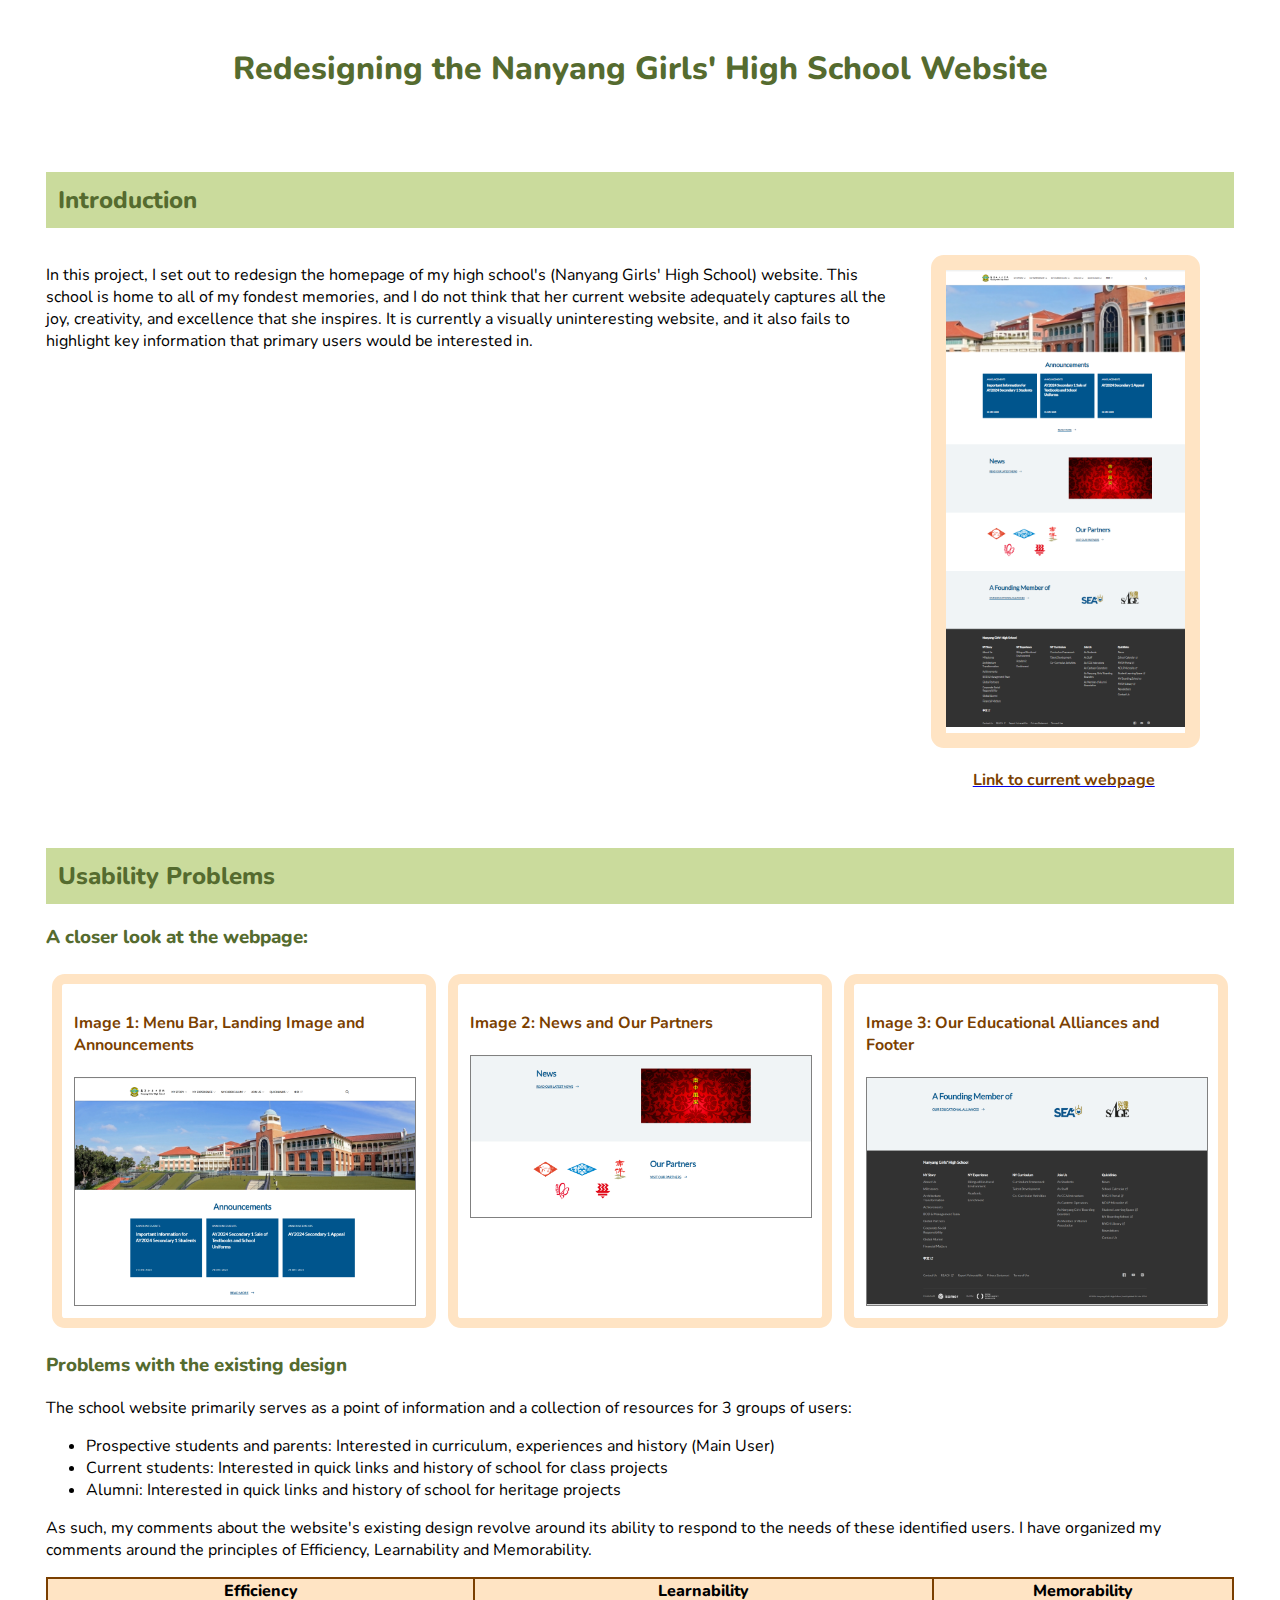
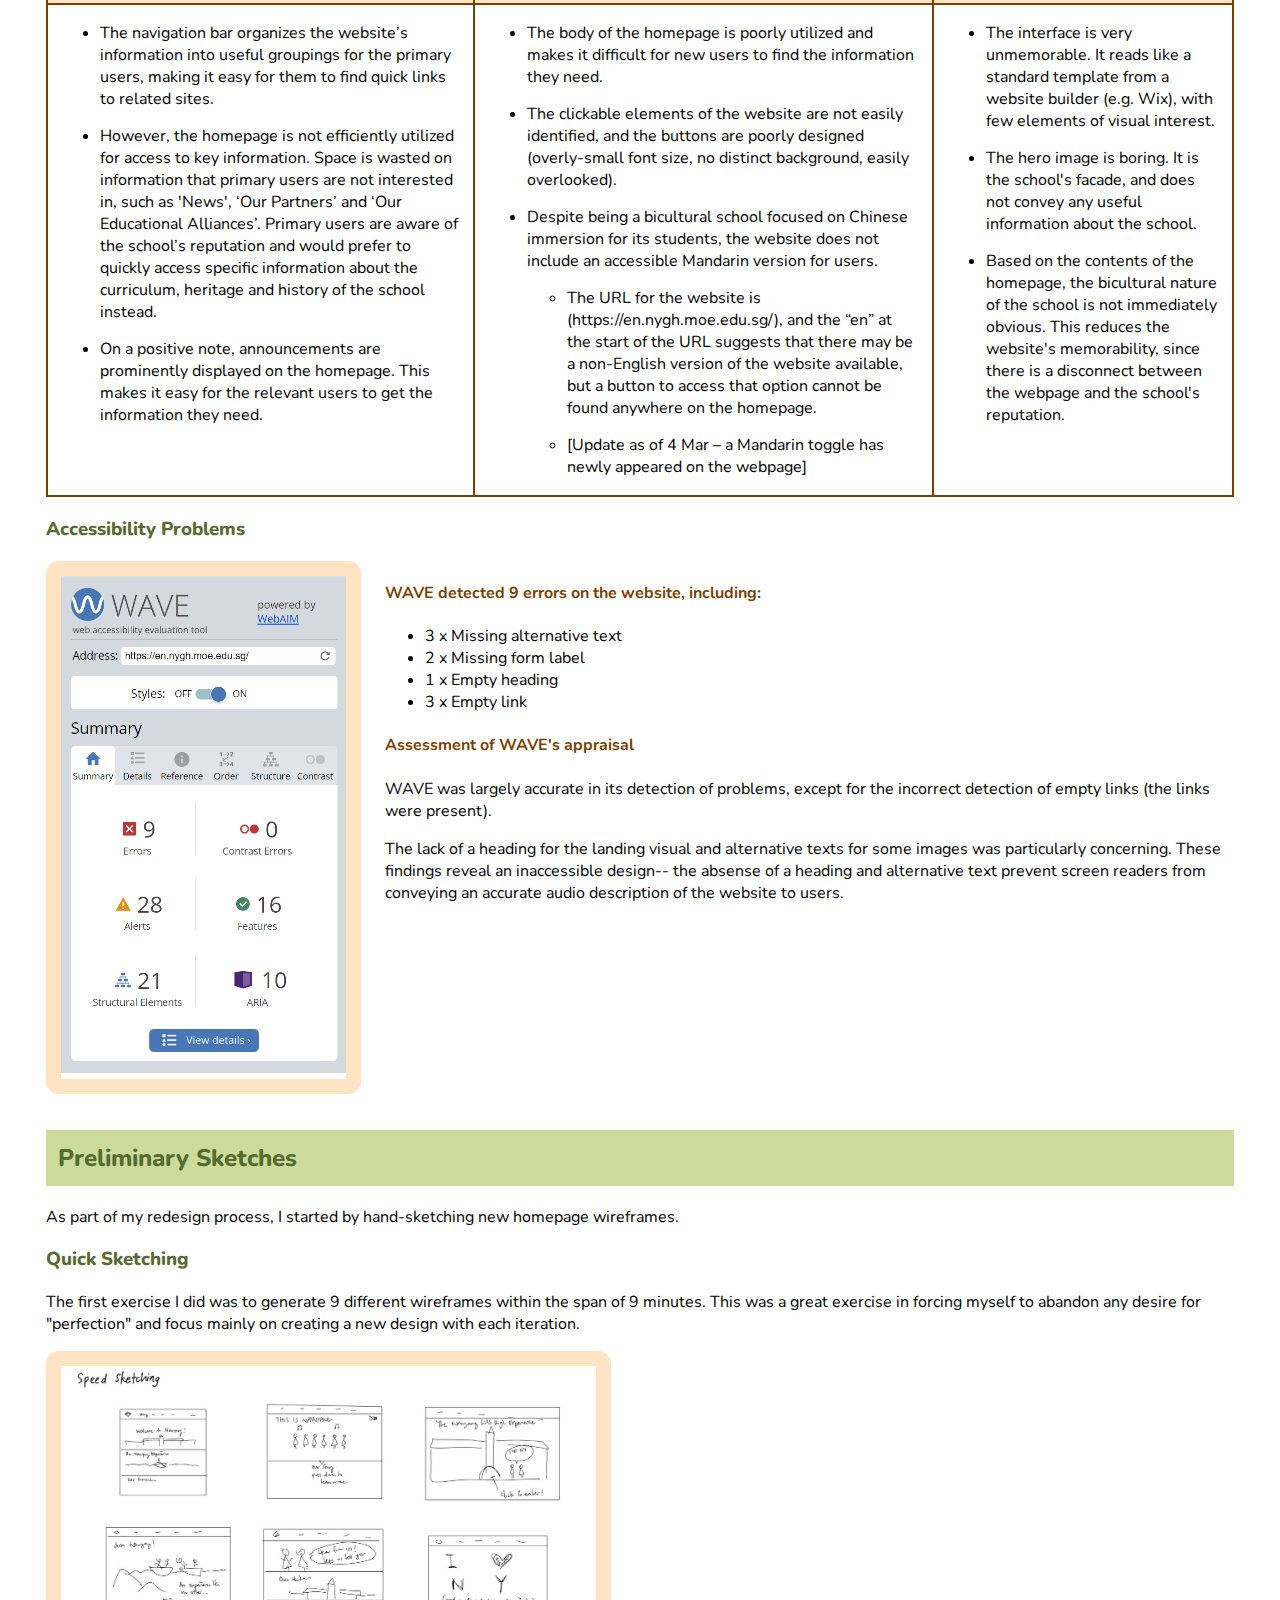
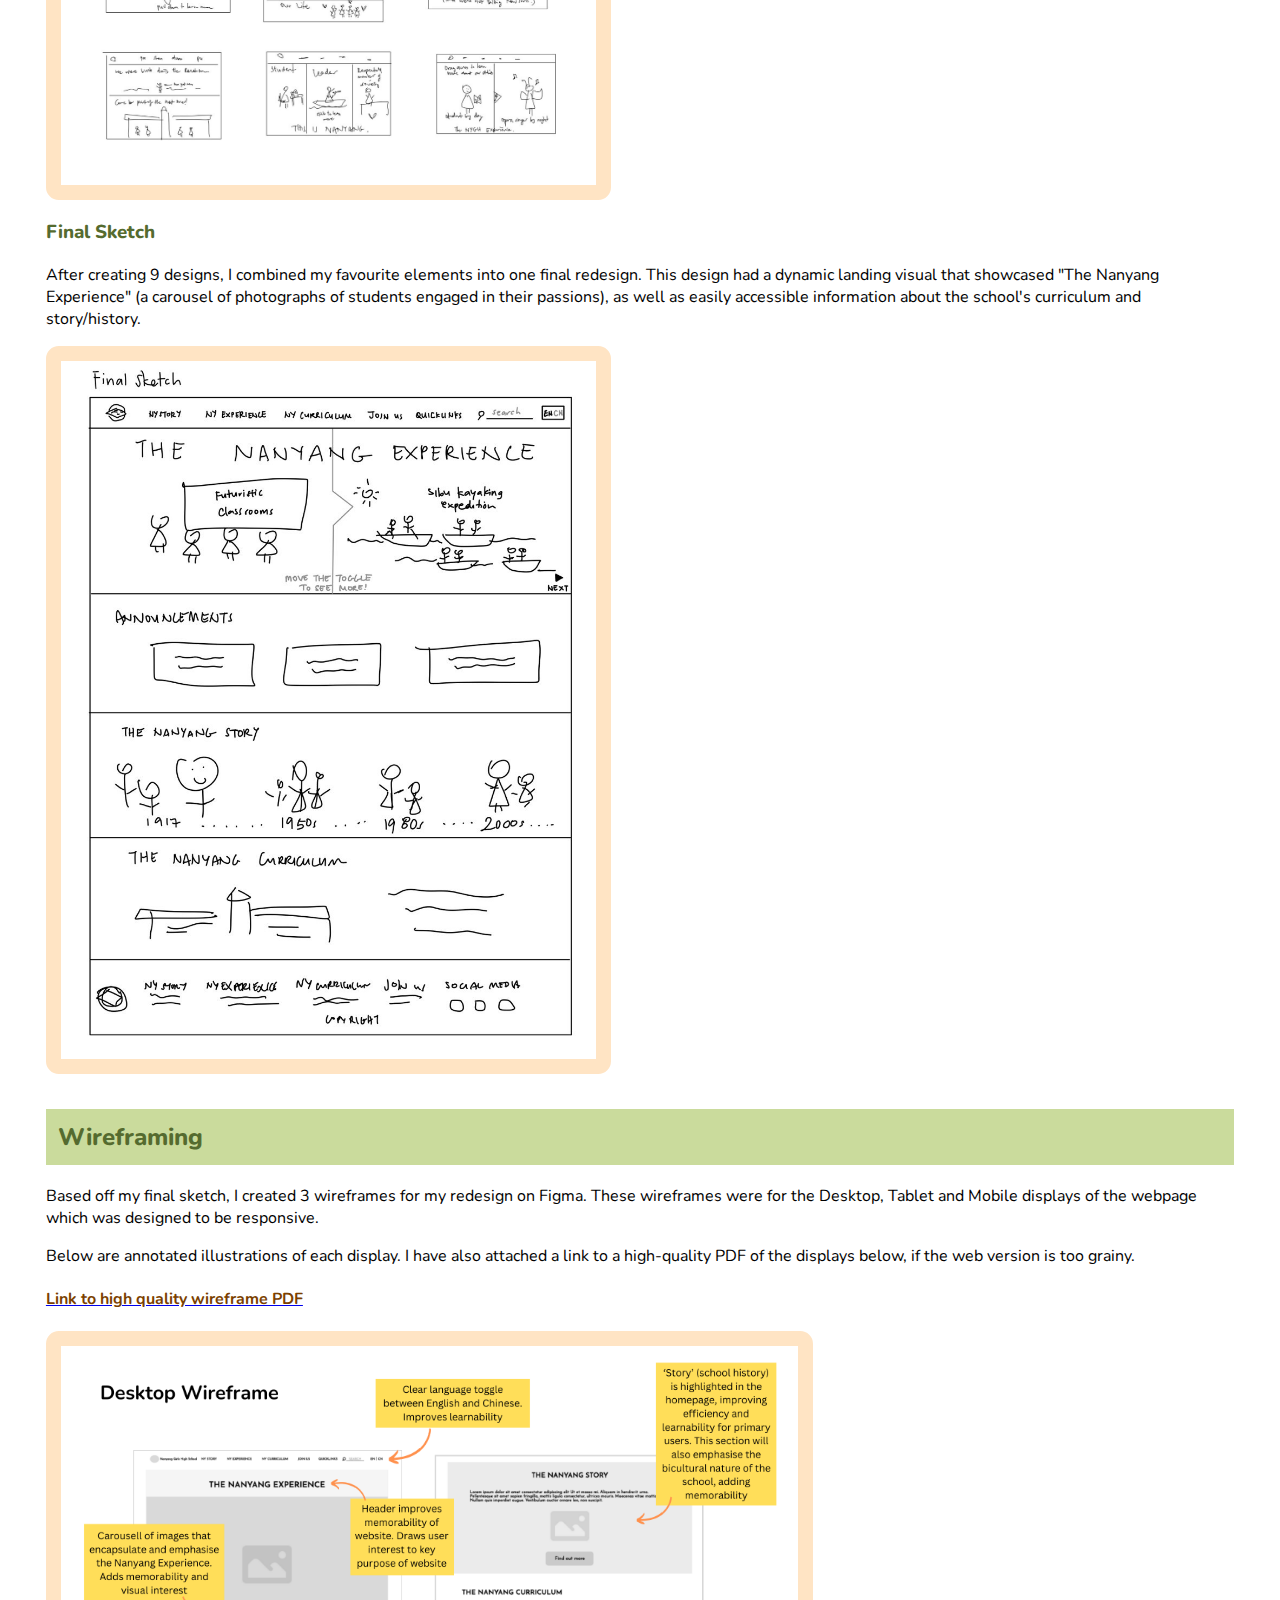
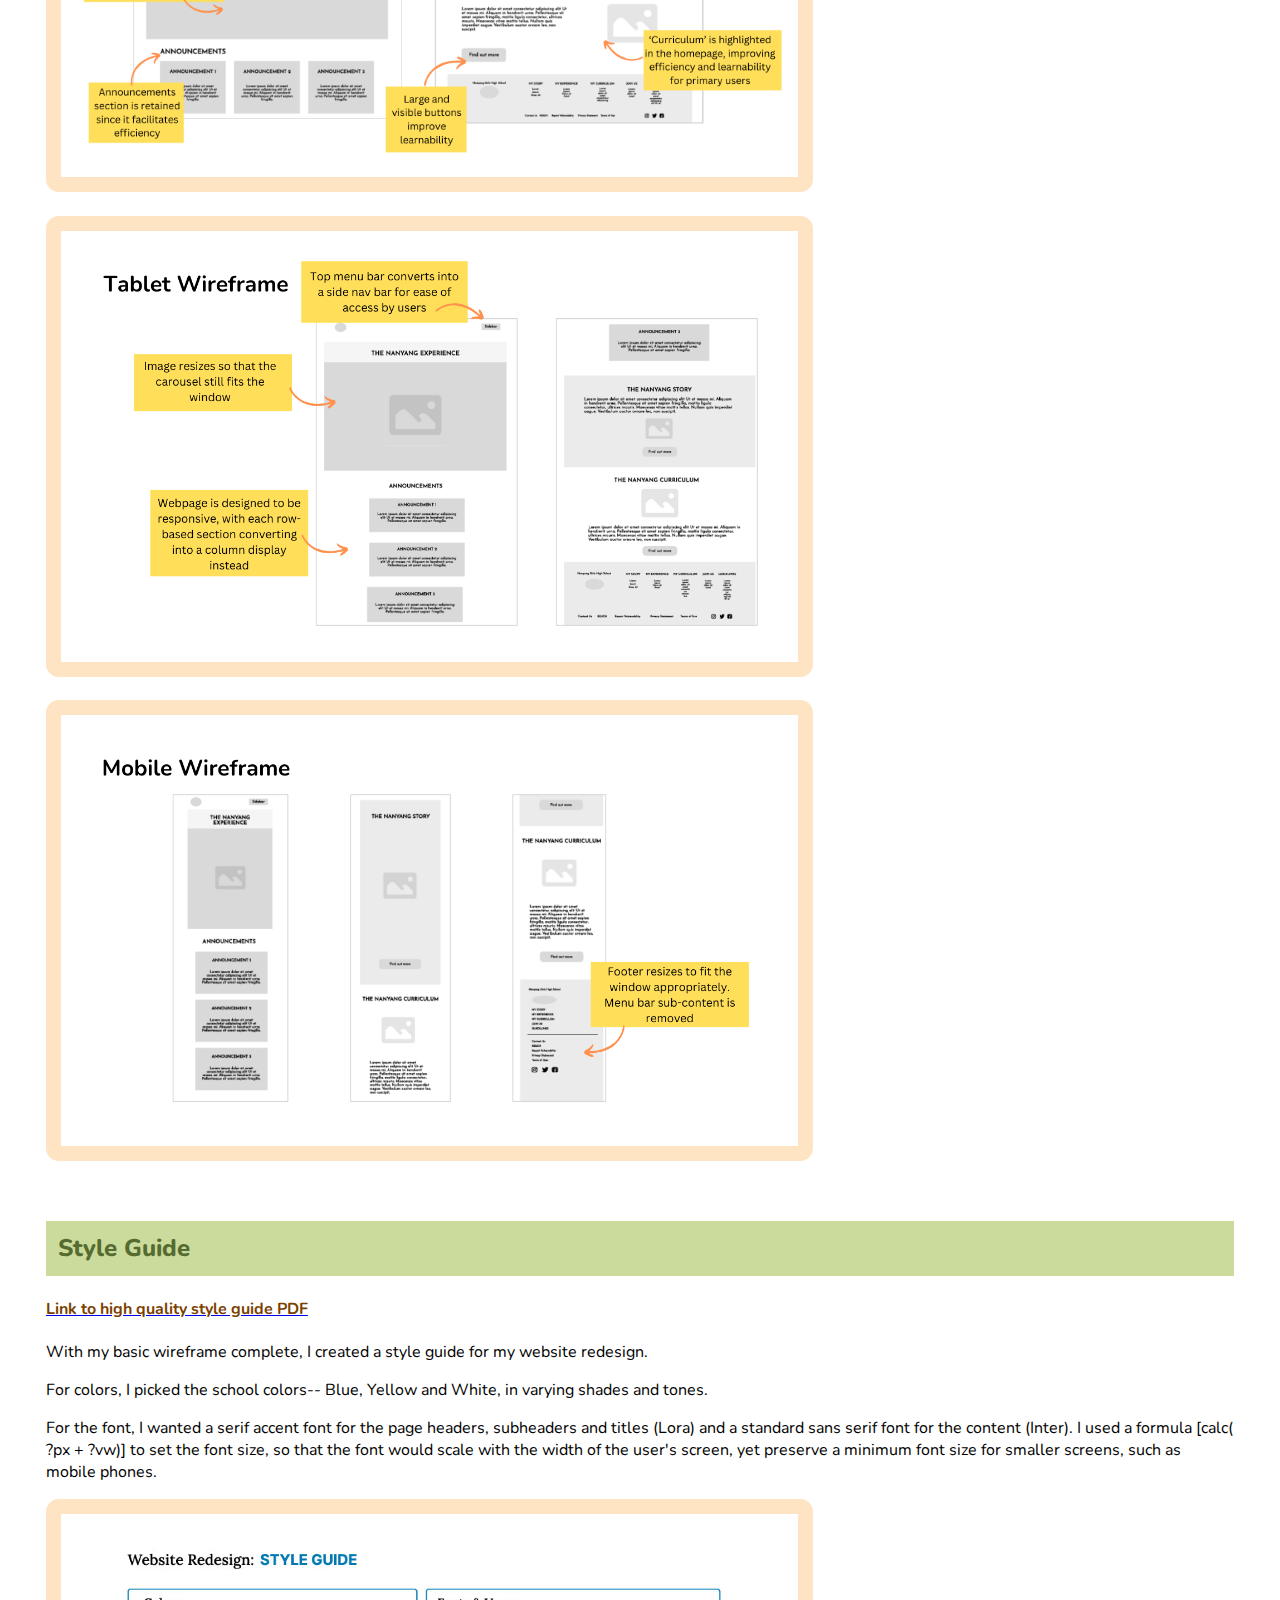
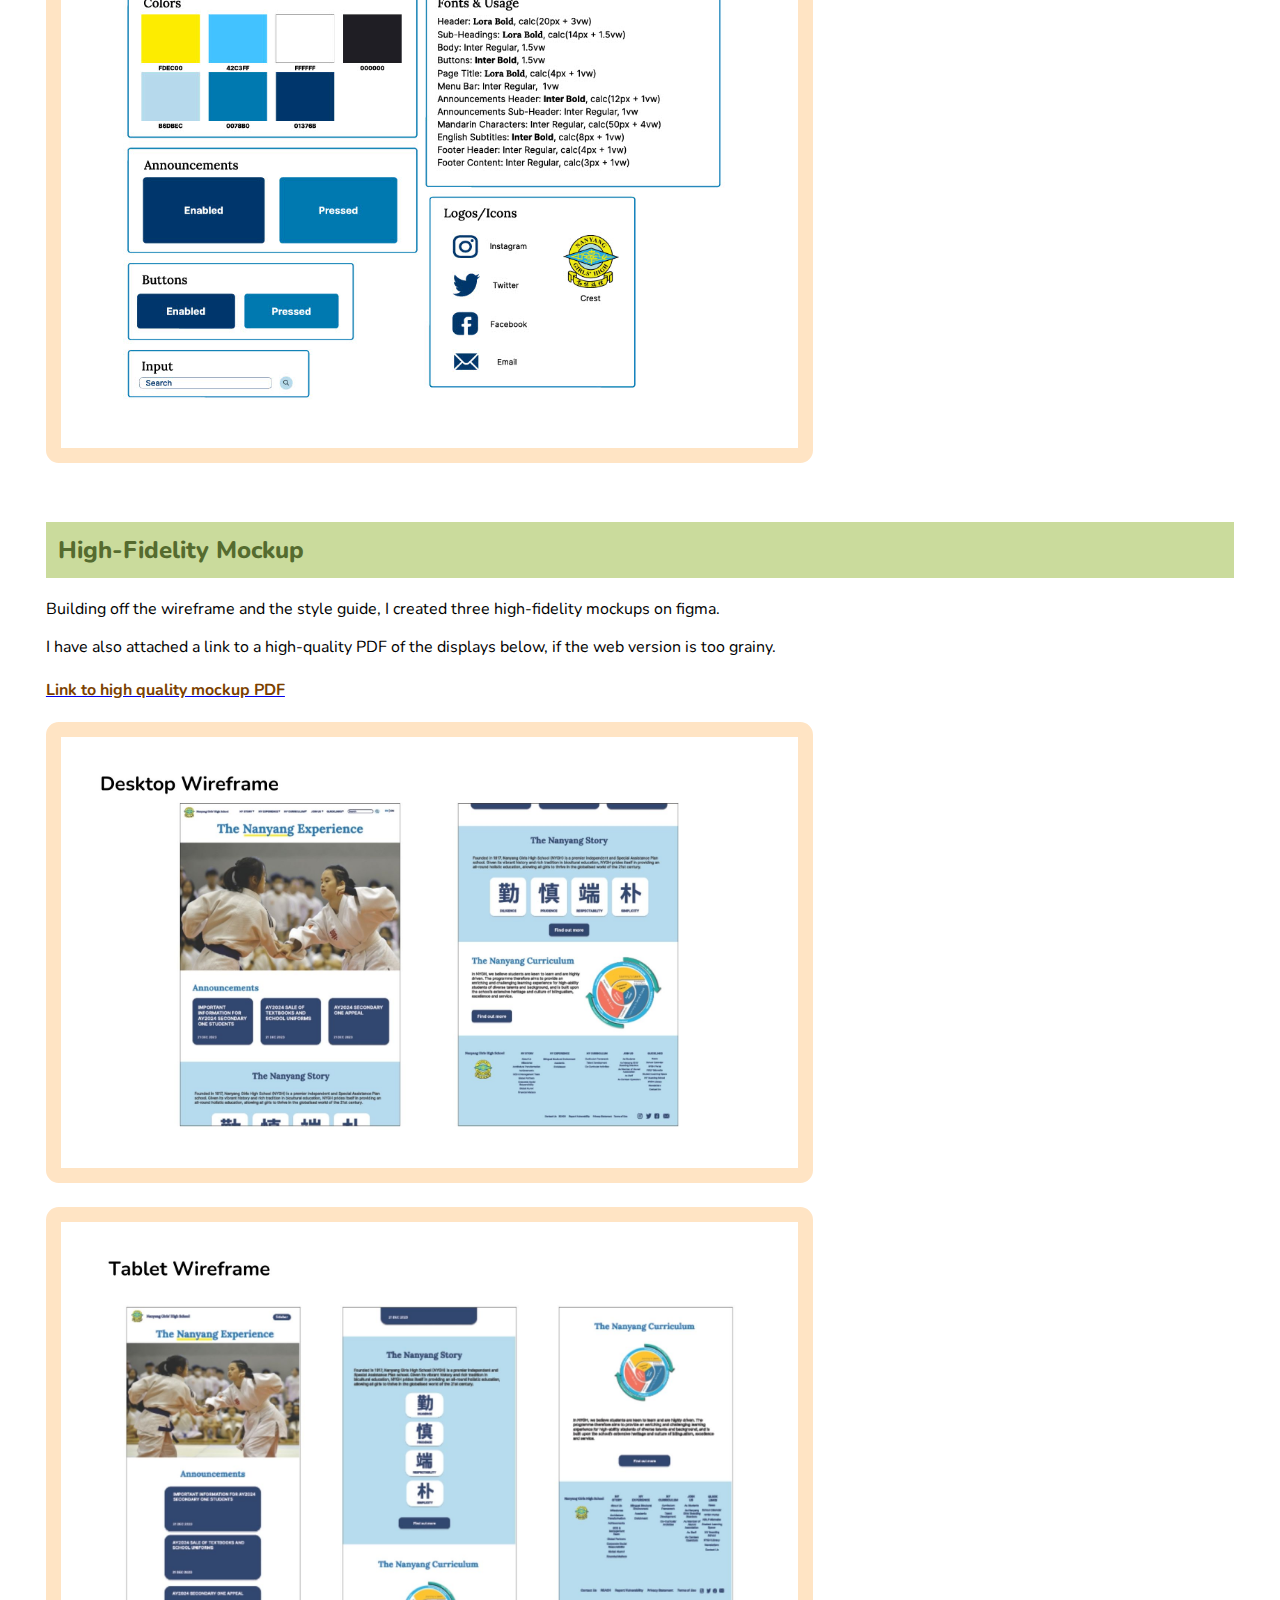
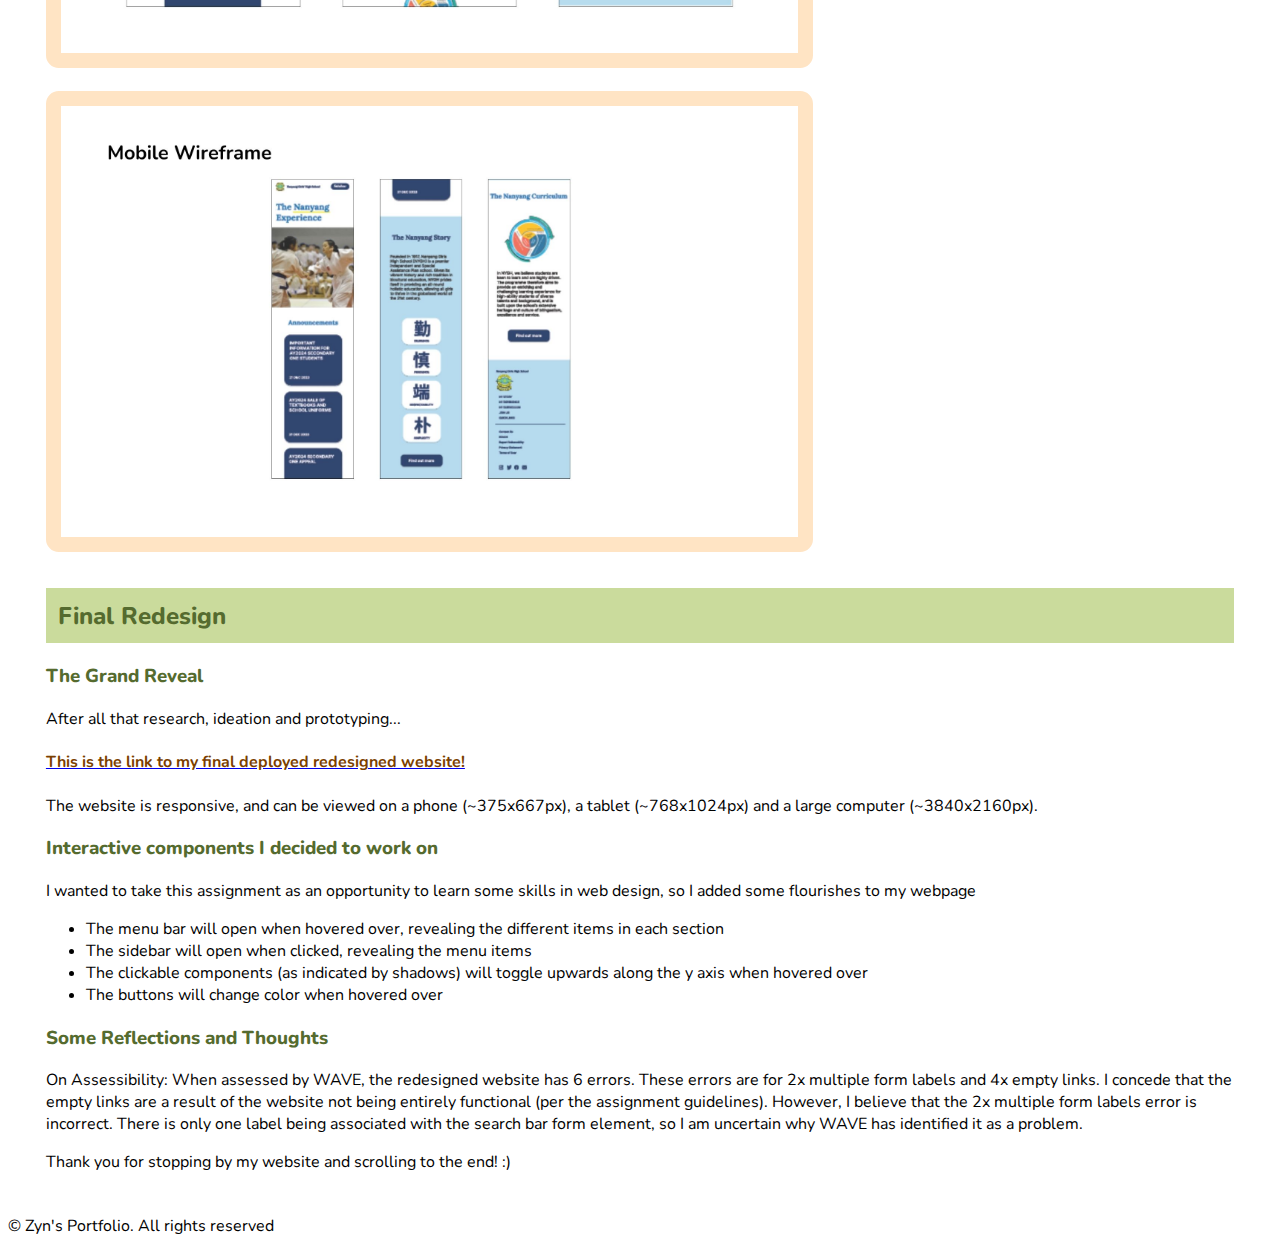
<file: index.html>
<!DOCTYPE HTML>

<html lang="en">
<head>
    <meta name="viewport" content="width=device-width, initial-scale=1.0">
    <title>zyn's nygh redesign</title>
    <link rel="icon" href="images/flower.PNG">
    <meta charset="utf-8" />
    <link rel="stylesheet" href="nygh-styles.css" />


</head>
<body>

    <header id="header">
        <h1>Redesigning the Nanyang Girls' High School Website</h1>
    </header>

    <main id="main">
        <div id="intro">
            <h2 class="sub-heading">Introduction</h2>
            <div id="intro-content-box">
                <p>
                    In this project, I set out to redesign the homepage of my high school's (Nanyang Girls' High School) website. This school is home to all of my fondest memories, and I do not think that her current website adequately captures all the joy, creativity, and excellence that she inspires. 
                    It is currently a visually uninteresting website, and it also fails to highlight key information that primary users would be interested in.
                <p>
                <div id="caption">
                    <div class="image">
                        <a href="https://en.nygh.moe.edu.sg/">
                       <img src="images/nygh-webpage.png" alt="NYGH's current homepage" />
                        </a>
                    </div>
                    <a href="https://en.nygh.moe.edu.sg/"><h4>Link to current webpage</h4></a>
                </div>
                
                
            </div>
            

        </div>
        <div id="usability">
            <div class="content-box">
                <h2 class="sub-heading">Usability Problems</h2>
                <div class="image">
                    <h3>A closer look at the webpage:</h3>
                    <div id="image-table">
                        <div class="img-container">
                            <h4>Image 1: Menu Bar, Landing Image and Announcements</h4>
                            <span class="symbol"><img src="images/1.png" alt="NYGH's current homepage part 1: Menu Bar, Landing Image and Announcements" /></span>
                        </div>
                        <div class="img-container">
                            <h4>Image 2: News and Our Partners</h4>
                            <span class="symbol"><img src="images/2.png" alt="NYGH's current homepage part 2: News and Our Partners" /></span>
                        </div>
                        <div class="img-container">
                            <h4>Image 3: Our Educational Alliances and Footer</h4>
                            <span class="symbol"><img src="images/3.png" alt="NYGH's current homepage part 3: Our Educational Alliances and Footer" /></span>
                        </div>                        
                    </div>
                    
                </div>
                <div class="images-content">
                    <h3>Problems with the existing design</h3>
                    <p>The school website primarily serves as a point of information and a collection of resources for 3 groups of users: </p>
                    
                        <ul>
                            <li>Prospective students and parents: Interested in curriculum, experiences and history (Main User)</li>
                            <li>Current students: Interested in quick links and history of school for class projects </li>
                            <li>Alumni: Interested in quick links and history of school for heritage projects </li>
                        </ul>
                    <p>As such, my comments about the website's existing design revolve around its ability to respond to the needs of these identified users. I have organized my comments around the principles of Efficiency, Learnability and Memorability.</p>

                    <table>
                        <tr>
                            <th>Efficiency</th>
                            <th>Learnability</th>
                            <th>Memorability</th>
                        </tr>
                        <tr>
                            <td>
                                <ul>
                                    <li>
                                        The navigation bar organizes the website’s information into useful groupings for the primary users, making it easy for them to find quick links to related sites.
                                    </li>
                                    <li>
                                        However, the homepage is not efficiently utilized for access to key information. Space is wasted on information that primary users are not interested in, such as 'News', ‘Our Partners’ and ‘Our Educational Alliances’. Primary users are aware of the school’s reputation and would prefer to quickly access specific information about the curriculum, heritage and history of the school instead.
                                    </li>
                                    <li>
                                        On a positive note, announcements are prominently displayed on the homepage. This makes it easy for the relevant users to get the information they need.
                                    </li>
                                </ul>
    
    
                            </td>
                            <td>
                                <ul>
                                    <li>
                                        The body of the homepage is poorly utilized and makes it difficult for new users to find the information they need. 
                                    </li>
                                    <li>
                                        The clickable elements of the website are not easily identified, and the buttons are poorly designed (overly-small font size, no distinct background, easily overlooked).
                                    </li>
                                    <li>
                                        Despite being a bicultural school focused on Chinese immersion for its students, the website does not include an accessible Mandarin version for users. </li>
                                        <ul>
                                            <li>
                                                The URL for the website is (https://en.nygh.moe.edu.sg/), and the “en” at the start of the URL suggests that there may be a non-English version of the website available, but a button to access that option cannot be found anywhere on the homepage.
                                            </li>
                                            <li>
                                                [Update as of 4 Mar – a Mandarin toggle has newly appeared on the webpage]
                                            </li>
                                                                           
                                    
                                </ul>
                            </td>
                            <td>
                                <ul>
                                    <li>
                                        The interface is very unmemorable. It reads like a standard template from a website builder (e.g. Wix), with few elements of visual interest. 
                                    </li>
                                    <li>
                                        The hero image is boring. It is the school's facade, and does not convey any useful information about the school.
                                    </li>
                                    <li>
                                       Based on the contents of the homepage, the bicultural nature of the school is not immediately obvious. This reduces the website's memorability, since there is a disconnect between the webpage and the school's reputation.
                                    </li>
                                </ul>
                            </td>
                        </tr>
                      
                    </table>
                </div>
                <div class="images-content">
                    <h3>Accessibility Problems</h3>
                    <div id="accessibility-organizer">
                        <div class="image">
                            <a href="https://wave.webaim.org/report#/https://en.nygh.moe.edu.sg/">
                             <img src="images/WAVE-nygh.png" alt="WAVE assessment of NYGH's current homepage" />
                            </a>
                        </div>
                        <div class="a-content">
                            <h4>WAVE detected 9 errors on the website, including:  </h4>
                            <ul>
                                <li>3 x Missing alternative text</li>
                                <li>2 x Missing form label</li>
                                <li>1 x Empty heading</li>
                                <li>3 x Empty link</li>
                            </ul>
                            <h4>Assessment of WAVE's appraisal</h4>
                        
                            <p>WAVE was largely accurate in its detection of problems, except for the incorrect detection of empty links (the links were present).</p>
                            <p>
                                The lack of a heading for the landing visual and alternative texts for some images was particularly concerning. These findings reveal an inaccessible design-- the absense of a heading and alternative text prevent screen readers from conveying an accurate audio description of the website to users. 
                            </p> 

                        </div>
                    </div>
                   
                   

                </div>

            </div>

        </div>
        <div id="sketches">
            <div class="content-box">
                <h2 class="sub-heading">Preliminary Sketches</h2>
                <p>As part of my redesign process, I started by hand-sketching new homepage wireframes.</p>
                <div class="sketches">
                    <h3>Quick Sketching</h3>
                    <p>The first exercise I did was to generate 9 different wireframes within the span of 9 minutes. This was a great exercise in forcing myself to abandon any desire for "perfection" and focus mainly on creating a new design with each iteration.</p>
                    <div class="image">
                        <span class="symbol"><img src="images/quick-sketch.jpg" alt="9 quick sketches of redesigned webpage" /></span>
                    </div>
                    <h3>Final Sketch</h3>
                    <p>After creating 9 designs, I combined my favourite elements into one final redesign. This design had a dynamic landing visual that showcased "The Nanyang Experience" (a carousel of photographs of students engaged in their passions), as well as easily accessible information about the school's curriculum and story/history.</p>
                    <div class="image">
                        <span class="symbol"><img src="images/final-sketch.jpg" alt="final sketch redesign of webpage" /></span>
                    </div>
                </div>
            </div>

        </div>
        <div id="wireframing">
            <div class="content-box">
                <h2 class="sub-heading">Wireframing</h2>
                <p>Based off my final sketch, I created 3 wireframes for my redesign on Figma. These wireframes were for the Desktop, Tablet and Mobile displays of the webpage which was designed to be responsive.</p>
                <p>Below are annotated illustrations of each display. I have also attached a link to a high-quality PDF of the displays below, if the web version is too grainy.</p>
                <div class="images-content">
                    <a href="https://drive.google.com/file/d/1S0p0fLRh754gdnV8xfI5z4gQMNmvXZy6/view?usp=drive_link"><h4 class="link">Link to high quality wireframe PDF</h4></a>
                    <div class="image">
                        <span class="symbol"><img src="images/desktop-lofi.png" alt="low fidelity desktop redesign of webpage" /></span>
                    </div>
                    <div class="image">
                        <span class="symbol"><img src="images/tablet-lofi.png" alt="low fidelity tablet redesign of webpage" /></span>
                    </div>
                    <div class="image">
                        <span class="symbol"><img src="images/mobile-lofi.png" alt="low fidelity mobile redesign of webpage" /></span>
                    </div>


                </div>
            </div>
        
        </div>
        <div id="styleguide">
            <div class="content-box">
                <h2 class="sub-heading">Style Guide</h2>
                <a href="https://drive.google.com/file/d/13PBWwnxXpOpdCQ8WzFp3NclIvyp8CQAs/view?usp=drive_link"><h4 class="link">Link to high quality style guide PDF</h4></a>
                <p>With my basic wireframe complete, I created a style guide for my website redesign.</p>
                <p>For colors, I picked the school colors-- Blue, Yellow and White, in varying shades and tones.</p>
                <p>For the font, I wanted a serif accent font for the page headers, subheaders and titles (Lora) and a standard sans serif font for the content (Inter). I used a formula [calc( ?px + ?vw)] to set the font size, so that the font would scale with the width of the user's screen, yet preserve a minimum font size for smaller screens, such as mobile phones.</p>
                <div class="image">
                    <span class="symbol"><img src="images/style-guide.jpg" alt="style guide for redesign of webpage" /></span>
                </div>
                
            </div>
        </div>

        <div id="mockup">
            <div class="content-box">
                <h2 class="sub-heading">High-Fidelity Mockup</h2>
                <p>Building off the wireframe and the style guide, I created three high-fidelity mockups on figma.</p>
                <p>I have also attached a link to a high-quality PDF of the displays below, if the web version is too grainy.</p>
                <div class="images-content">
                    <a href="https://drive.google.com/file/d/1J1i65L85s7PaQYvC7LXnM_aTVHlQYmmR/view?usp=drive_link"><h4 class="link">Link to high quality mockup PDF</h4></a>
                    <div class="image">
                        <span class="symbol"><img src="images/hi-fi desktop.jpg" alt="high fidelity desktop redesign of webpage" /></span>
                    </div>
                    <div class="image">
                        <span class="symbol"><img src="images/hi-fi tablet.jpg" alt="high fidelity tablet redesign of webpage" /></span>
                    </div>
                    <div class="image">
                        <span class="symbol"><img src="images/hi-fi mobile.jpg" alt="high fidelity mobile redesign of webpage" /></span>
                    </div>
               

            </div>

        </div>
        <div id="redesign">
            <div class="content-box">
                <h2 class="sub-heading">Final Redesign</h2>
                <h3>The Grand Reveal</h3>
                <p>After all that research, ideation and prototyping...</p>
                <a href="https://zynang.github.io/ny-redesign/"><h4 class="link">This is the link to my final deployed redesigned website!</h4></a>
                <p>The website is responsive, and can be viewed on a phone (~375x667px), a tablet (~768x1024px) and a large computer (~3840x2160px).</p>

                <h3>Interactive components I decided to work on </h3>
                <p>I wanted to take this assignment as an opportunity to learn some skills in web design, so I added some flourishes to my webpage</p>
                <ul>
                    <li>The menu bar will open when hovered over, revealing the different items in each section</li>
                    <li>The sidebar will open when clicked, revealing the menu items</li>
                    <li>The clickable components (as indicated by shadows) will toggle upwards along the y axis when hovered over</li>
                    <li>The buttons will change color when hovered over</li>
                </ul>

                <h3>Some Reflections and Thoughts </h3>
                <p>On Assessibility: When assessed by WAVE, the redesigned website has 6 errors. These errors are for 2x multiple form labels and 4x empty links. I concede that the empty links are a result of the website not being entirely functional (per the assignment guidelines). However, I believe that the 2x multiple form labels error is incorrect. There is only one label being associated with the search bar form element, so I am uncertain why WAVE has identified it as a problem. </p>
                

                
                <p>Thank you for stopping by my website and scrolling to the end! :)</p>
            </div>
        </div>
    </main>





    <footer id="footer">
        <div id="copyright">
            <li>&copy; Zyn's Portfolio. All rights reserved</li>
        </div>

    </footer>







</body>
</html>
</file>
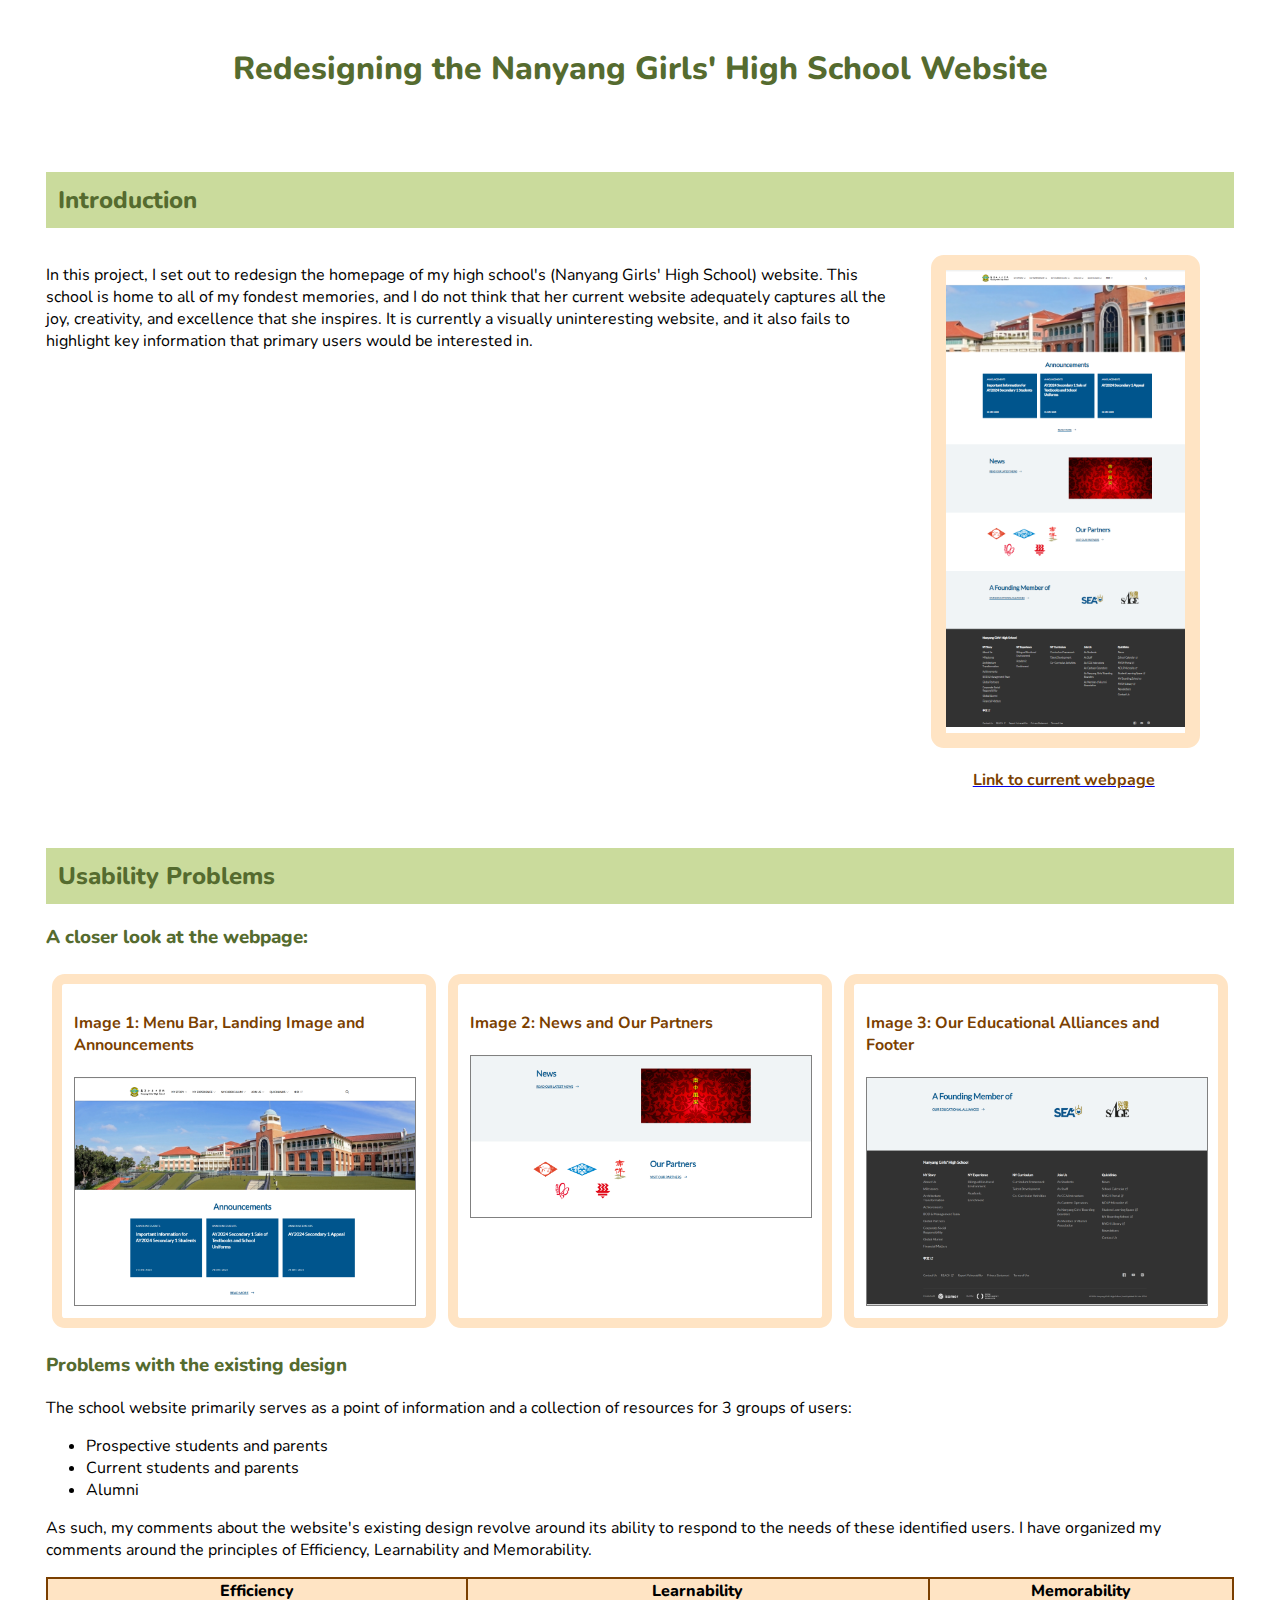
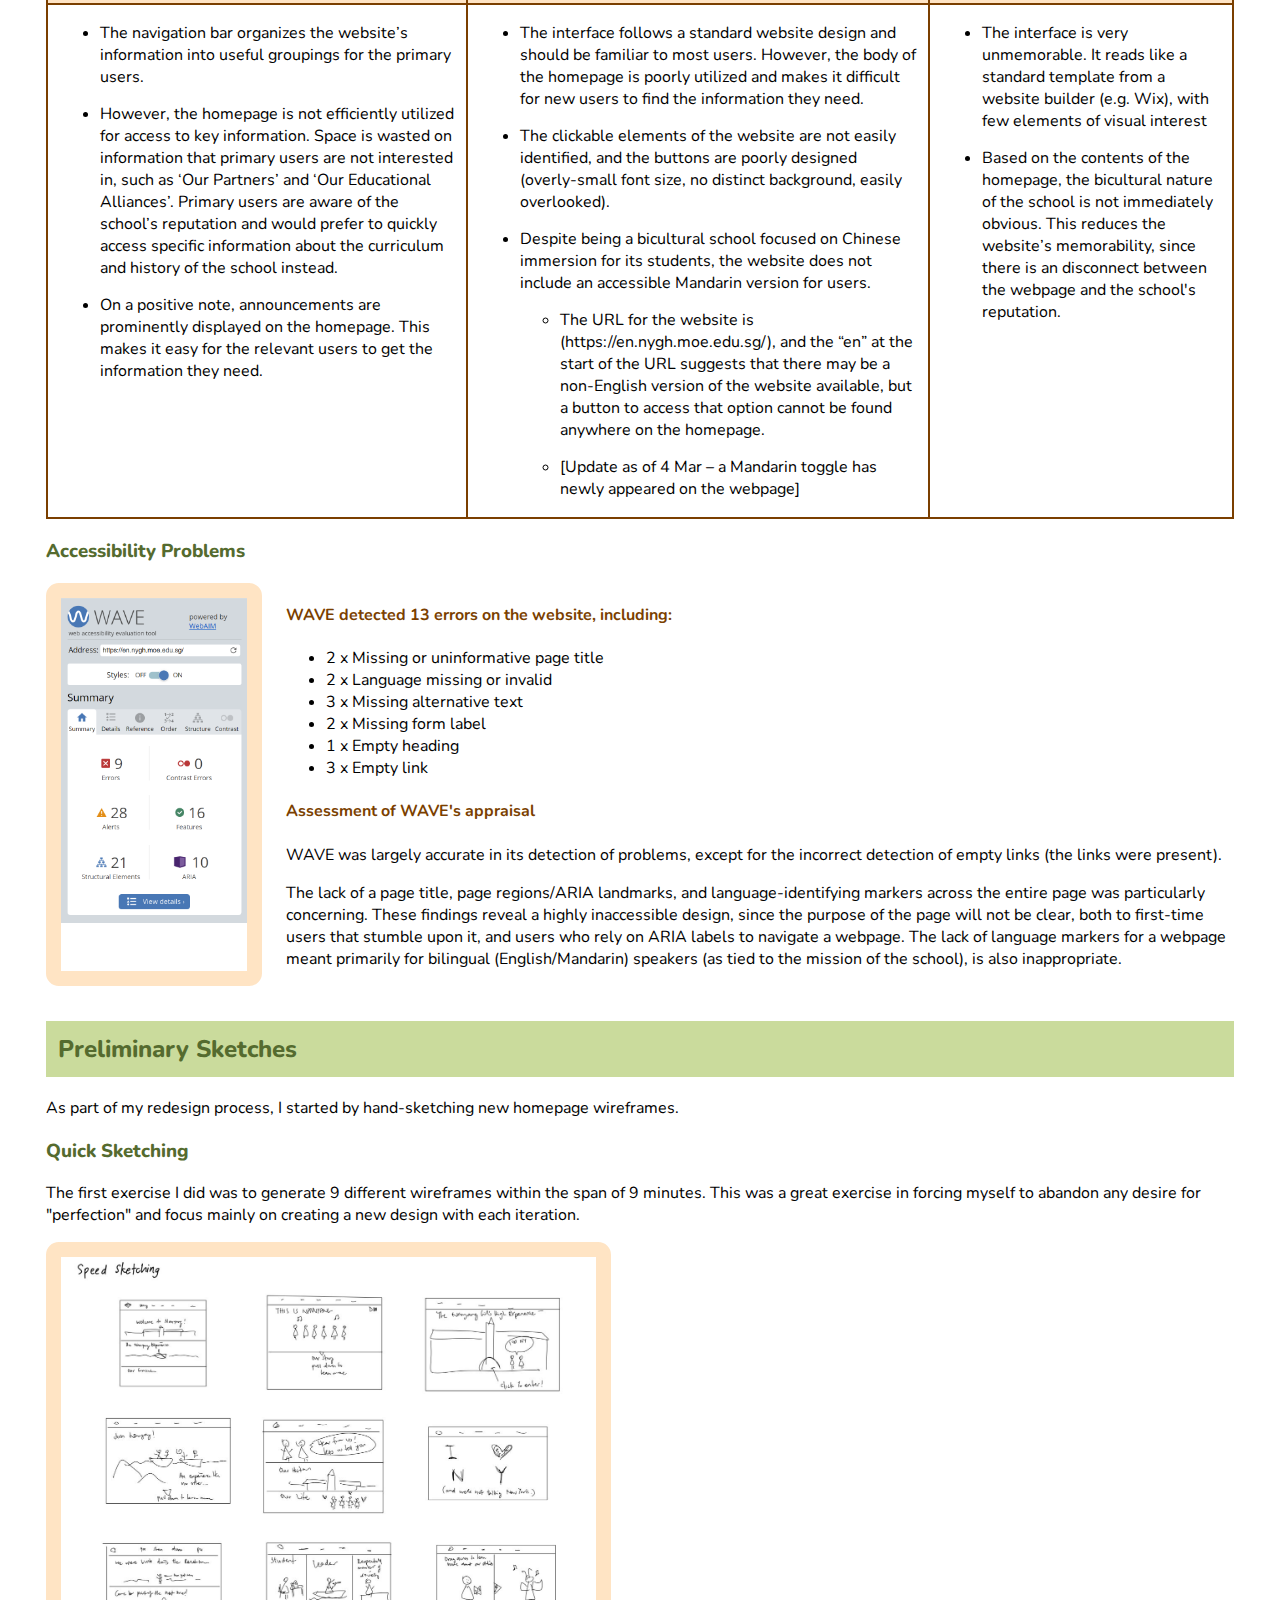
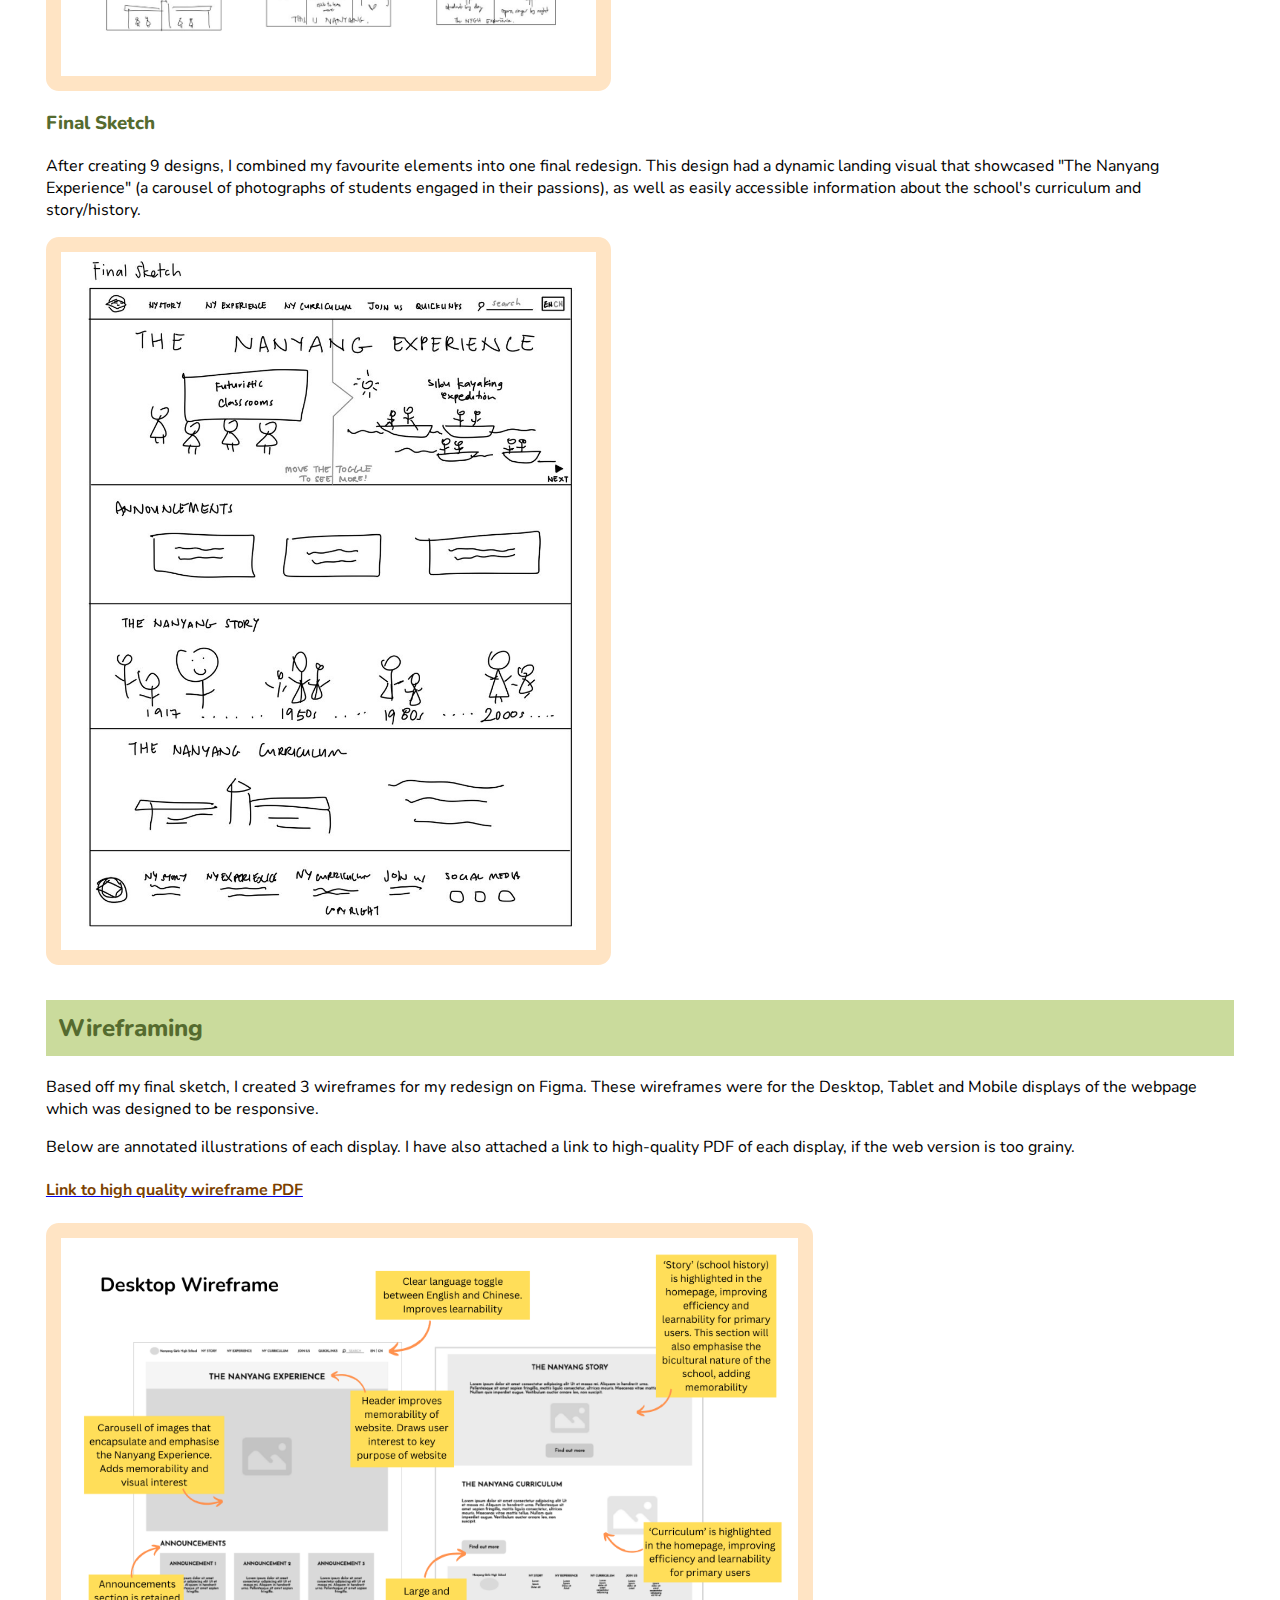
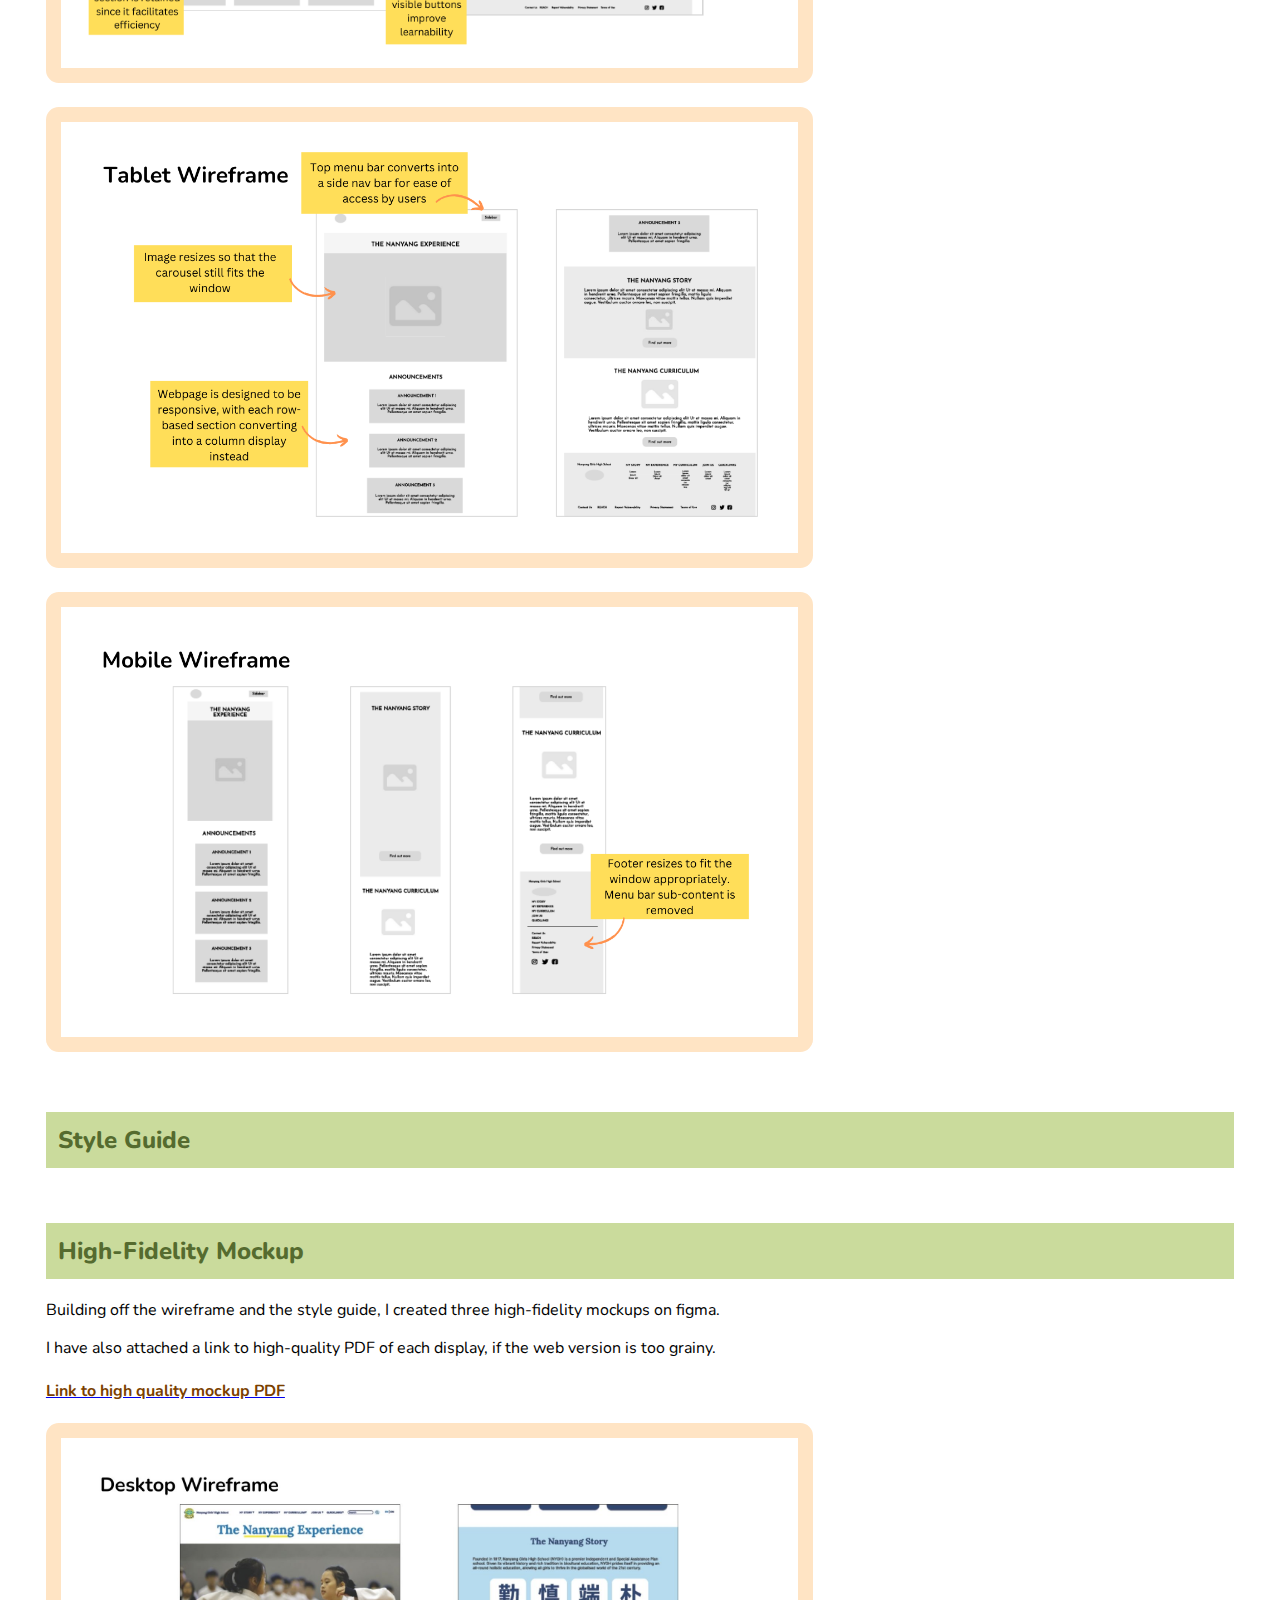
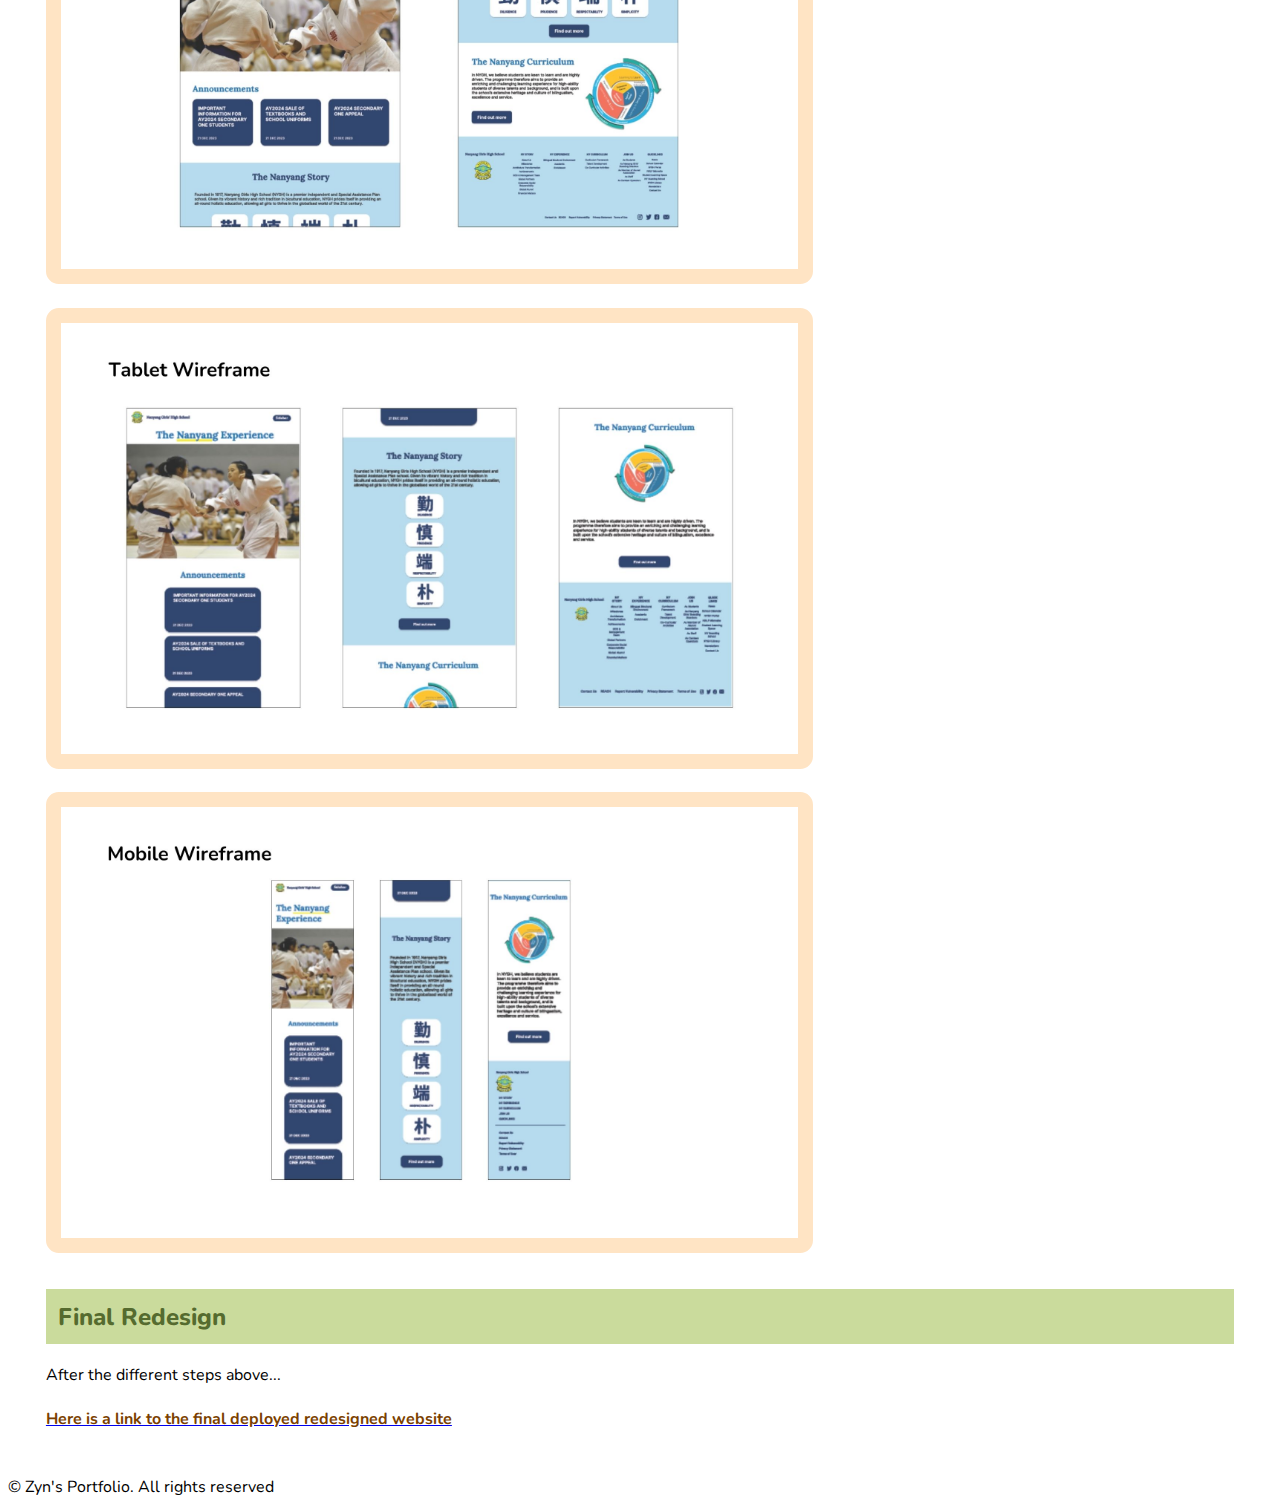
<file: nygh-desc.html>
<!DOCTYPE HTML>

<html lang="en">
<head>
    <meta name="viewport" content="width=device-width, initial-scale=1.0">
    <title>zyn's nygh redesign</title>
    <link rel="icon" href="images/flower.PNG">
    <meta charset="utf-8" />
    <link rel="stylesheet" href="nygh-styles.css" />


</head>
<body>

    <header id="header">
        <h1>Redesigning the Nanyang Girls' High School Website</h1>
    </header>

    <main id="main">
        <div id="intro">
            <h2 class="sub-heading">Introduction</h2>
            <div id="intro-content-box">
                <p>
                    In this project, I set out to redesign the homepage of my high school's (Nanyang Girls' High School) website. This school is home to all of my fondest memories, and I do not think that her current website adequately captures all the joy, creativity, and excellence that she inspires. 
                    It is currently a visually uninteresting website, and it also fails to highlight key information that primary users would be interested in.
                <p>
                <div id="caption">
                    <div class="image">
                        <a href="https://en.nygh.moe.edu.sg/">
                       <img src="images/nygh-webpage.png" alt="NYGH's current homepage" />
                        </a>
                    </div>
                    <a href="https://en.nygh.moe.edu.sg/"><h4>Link to current webpage</h4></a>
                </div>
                
                
            </div>
            

        </div>
        <div id="usability">
            <div class="content-box">
                <h2 class="sub-heading">Usability Problems</h2>
                <div class="image">
                    <h3>A closer look at the webpage:</h3>
                    <div id="image-table">
                        <div class="img-container">
                            <h4>Image 1: Menu Bar, Landing Image and Announcements</h4>
                            <span class="symbol"><img src="images/1.png" alt="NYGH's current homepage part 1: Menu Bar, Landing Image and Announcements" /></span>
                        </div>
                        <div class="img-container">
                            <h4>Image 2: News and Our Partners</h4>
                            <span class="symbol"><img src="images/2.png" alt="NYGH's current homepage part 2: News and Our Partners" /></span>
                        </div>
                        <div class="img-container">
                            <h4>Image 3: Our Educational Alliances and Footer</h4>
                            <span class="symbol"><img src="images/3.png" alt="NYGH's current homepage part 3: Our Educational Alliances and Footer" /></span>
                        </div>                        
                    </div>
                    
                </div>
                <div class="images-content">
                    <h3>Problems with the existing design</h3>
                    <p>The school website primarily serves as a point of information and a collection of resources for 3 groups of users: </p>
                    
                        <ul>
                            <li>Prospective students and parents</li>
                            <li>Current students and parents</li>
                            <li>Alumni</li>
                        </ul>
                    <p>As such, my comments about the website's existing design revolve around its ability to respond to the needs of these identified users. I have organized my comments around the principles of Efficiency, Learnability and Memorability.</p>

                    <table>
                        <tr>
                            <th>Efficiency</th>
                            <th>Learnability</th>
                            <th>Memorability</th>
                        </tr>
                        <tr>
                            <td>
                                <ul>
                                    <li>
                                        The navigation bar organizes the website’s information into useful groupings for the primary users.
                                    </li>
                                    <li>
                                        However, the homepage is not efficiently utilized for access to key information. Space is wasted on information that primary users are not interested in, such as ‘Our Partners’ and ‘Our Educational Alliances’. Primary users are aware of the school’s reputation and would prefer to quickly access specific information about the curriculum and history of the school instead.
                                    </li>
                                    <li>
                                        On a positive note, announcements are prominently displayed on the homepage. This makes it easy for the relevant users to get the information they need.
                                    </li>
                                </ul>
    
    
                            </td>
                            <td>
                                <ul>
                                    <li>
                                        The interface follows a standard website design and should be familiar to most users. However, the body of the homepage is poorly utilized and makes it difficult for new users to find the information they need. 
                                    </li>
                                    <li>
                                        The clickable elements of the website are not easily identified, and the buttons are poorly designed (overly-small font size, no distinct background, easily overlooked).
                                    </li>
                                    <li>
                                        Despite being a bicultural school focused on Chinese immersion for its students, the website does not include an accessible Mandarin version for users. </li>
                                        <ul>
                                            <li>
                                                The URL for the website is (https://en.nygh.moe.edu.sg/), and the “en” at the start of the URL suggests that there may be a non-English version of the website available, but a button to access that option cannot be found anywhere on the homepage.
                                            </li>
                                            <li>
                                                [Update as of 4 Mar – a Mandarin toggle has newly appeared on the webpage]
                                            </li>
                                                                           
                                    
                                </ul>
                            </td>
                            <td>
                                <ul>
                                    <li>
                                        The interface is very unmemorable. It reads like a standard template from a website builder (e.g. Wix), with few elements of visual interest
                                    </li>
                                    <li>
                                       Based on the contents of the homepage, the bicultural nature of the school is not immediately obvious. This reduces the website’s memorability, since there is an  disconnect between the webpage and the school's reputation.
                                    </li>
                                </ul>
                            </td>
                        </tr>
                      
                    </table>
                </div>
                <div class="images-content">
                    <h3>Accessibility Problems</h3>
                    <div id="accessibility-organizer">
                        <div class="image">
                            <a href="https://wave.webaim.org/report#/https://en.nygh.moe.edu.sg/">
                             <img src="images/WAVE-nygh.png" alt="WAVE assessment of NYGH's current homepage" />
                            </a>
                        </div>
                        <div class="a-content">
                            <h4>WAVE detected 13 errors on the website, including:  </h4>
                            <ul>
                                <li>2 x Missing or uninformative page title</li>
                                <li>2 x Language missing or invalid</li>
                                <li>3 x Missing alternative text</li>
                                <li>2 x Missing form label</li>
                                <li>1 x Empty heading</li>
                                <li>3 x Empty link</li>
                            </ul>
                            <h4>Assessment of WAVE's appraisal</h4>
                        
                            <p>WAVE was largely accurate in its detection of problems, except for the incorrect detection of empty links (the links were present).</p>
                            <p>
                                The lack of a page title, page regions/ARIA landmarks, and language-identifying markers across the entire page was particularly concerning. These findings reveal a highly inaccessible design, since the purpose of the page will not be clear, both to first-time users that stumble upon it, and users who rely on ARIA labels to navigate a webpage. The lack of language markers for a webpage meant primarily for bilingual (English/Mandarin) speakers (as tied to the mission of the school), is also inappropriate.
                            </p> 

                        </div>
                    </div>
                   
                   

                </div>

            </div>

        </div>
        <div id="sketches">
            <div class="content-box">
                <h2 class="sub-heading">Preliminary Sketches</h2>
                <p>As part of my redesign process, I started by hand-sketching new homepage wireframes.</p>
                <div class="sketches">
                    <h3>Quick Sketching</h3>
                    <p>The first exercise I did was to generate 9 different wireframes within the span of 9 minutes. This was a great exercise in forcing myself to abandon any desire for "perfection" and focus mainly on creating a new design with each iteration.</p>
                    <div class="image">
                        <span class="symbol"><img src="images/quick-sketch.jpg" alt="9 quick sketches of redesigned webpage" /></span>
                    </div>
                    <h3>Final Sketch</h3>
                    <p>After creating 9 designs, I combined my favourite elements into one final redesign. This design had a dynamic landing visual that showcased "The Nanyang Experience" (a carousel of photographs of students engaged in their passions), as well as easily accessible information about the school's curriculum and story/history.</p>
                    <div class="image">
                        <span class="symbol"><img src="images/final-sketch.jpg" alt="final sketch redesign of webpage" /></span>
                    </div>
                </div>
            </div>

        </div>
        <div id="wireframing">
            <div class="content-box">
                <h2 class="sub-heading">Wireframing</h2>
                <p>Based off my final sketch, I created 3 wireframes for my redesign on Figma. These wireframes were for the Desktop, Tablet and Mobile displays of the webpage which was designed to be responsive.</p>
                <p>Below are annotated illustrations of each display. I have also attached a link to high-quality PDF of each display, if the web version is too grainy.</p>
                <div class="images-content">
                    <a href="https://drive.google.com/file/d/1S0p0fLRh754gdnV8xfI5z4gQMNmvXZy6/view?usp=drive_link"><h4 class="link">Link to high quality wireframe PDF</h4></a>
                    <div class="image">
                        <span class="symbol"><img src="images/desktop-lofi.png" alt="low fidelity desktop redesign of webpage" /></span>
                    </div>
                    <div class="image">
                        <span class="symbol"><img src="images/tablet-lofi.png" alt="low fidelity tablet redesign of webpage" /></span>
                    </div>
                    <div class="image">
                        <span class="symbol"><img src="images/mobile-lofi.png" alt="low fidelity mobile redesign of webpage" /></span>
                    </div>


                </div>
            </div>
        
        </div>
        <div id="styleguide">
            <div class="content-box">
                <h2 class="sub-heading">Style Guide</h2>
                
                

            </div>
        </div>

        <div id="mockup">
            <div class="content-box">
                <h2 class="sub-heading">High-Fidelity Mockup</h2>
                <p>Building off the wireframe and the style guide, I created three high-fidelity mockups on figma.</p>
                <p>I have also attached a link to high-quality PDF of each display, if the web version is too grainy.</p>
                <div class="images-content">
                    <a href="https://drive.google.com/file/d/1J1i65L85s7PaQYvC7LXnM_aTVHlQYmmR/view?usp=drive_link"><h4 class="link">Link to high quality mockup PDF</h4></a>
                    <div class="image">
                        <span class="symbol"><img src="images/hi-fi desktop.jpg" alt="high fidelity desktop redesign of webpage" /></span>
                    </div>
                    <div class="image">
                        <span class="symbol"><img src="images/hi-fi tablet.jpg" alt="high fidelity tablet redesign of webpage" /></span>
                    </div>
                    <div class="image">
                        <span class="symbol"><img src="images/hi-fi mobile.jpg" alt="high fidelity mobile redesign of webpage" /></span>
                    </div>
               

            </div>

        </div>
        <div id="redesign">
            <div class="content-box">
                <h2 class="sub-heading">Final Redesign</h2>
                <p>After the different steps above...</p>
                <a href="../../projects/nygh-website/nanyang.html"><h4 class="link">Here is a link to the final deployed redesigned website</h4></a>
               
                
                
            </div>
        </div>
    </main>





    <footer id="footer">
        <div id="copyright">
            <li>&copy; Zyn's Portfolio. All rights reserved</li>
        </div>

    </footer>







</body>
</html>
</file>
<file: nygh-styles.css>
@import url('https://fonts.googleapis.com/css2?family=Nunito:ital,wght@0,200..1000;1,200..1000&display=swap');

meta {
    name: viewport;
    content: width=device-width, initial-scale=1.0;
}

/*General */

body{
    font-family: "Nunito";
}

.sub-heading{
    color: darkolivegreen;
    background-color: #CADB9C;
    padding: 1%;
    font-weight: 800;
    margin-top: 3%;
}

p{
    text-wrap: wrap;
}

.image img{
    width: 33%;
}

h1{
    font-weight: 800;
}



h3{
    color: darkolivegreen;
    font-weight: 800;
}

h4{
    color: #7B3F00;

}

table ul li{
    margin-bottom: 15px;
}


/*Sections*/

#header{
    display: flex;
    justify-content: center;
    font-weight: bold;
    text-align: center;
    margin: 2%;
    color: darkolivegreen;
}

#main{
    display: flex;
    flex-direction: column;
    margin-top: 2%;
    margin-bottom: 2%;
    margin-left: 3%;
    margin-right: 3%;
}

#intro-content-box{
    display: flex;
    flex-direction: row;
    align-content: space-evenly;
}

#caption{
    display: flex;
    flex-direction: column;
    justify-items: center;
    align-items: center;
    width: 100%;
}

#caption h4{
    text-align: center;
    /* margin-left: 1%; */
}

#caption h4:hover{
    color: orange;
}

#intro-content-box .image{
    margin-top: 2%;
    width: 70%;
    margin-left:1%;
    border: bisque solid;
    border-width: 15px;
    border-radius: 1vw;
    transition: transform 0.3s ease; 
   
}

#intro-content-box .image:hover{
    border: #CADB9C solid;
    border-width: 15px;
    border-radius: 1vw;
    transform: translateY(-10px); /* Move tile up slightly on hover */

}



#intro-content-box .image img{
    width: 100%;
    height: auto;
    
}


#image-table{
    display: flex;
    flex-direction: row;
    align-content: space-evenly;
}

.img-container{
    display: flex;
    flex-direction: column;
    border: bisque solid 10px;
    margin: 0.5%;
    padding-left: 1%;
    padding-right: 1%;
    padding-top: 0.5%;
    padding-bottom: 0.5%;
    border-radius: 1vw;
}

.img-container img{
    width: 100%;
    border: grey solid 1px;
}

table, th, td {
    border: 2px solid #7B3F00;
    vertical-align: top;
}

th{
    background-color: bisque;
    color: black;
    font-weight: 800;
}

td{
    padding-left: 1%;
    padding-right: 1%;
}

table {
border-collapse: collapse;
}

#sketches .image{
    border: bisque solid 15px;
    border-radius: 1vw;
    width: 45%;
}

#sketches .image img{
    width: 100%;
}

#wireframing .image{
    border: bisque solid 15px;
    border-radius: 1vw;
    margin-bottom: 2%;
    width: 60%;
    padding: 1%;

}

#wireframing .image img{
    width:100%;
}

#styleguide .image{
    border: bisque solid 15px;
    border-radius: 1vw;
    margin-bottom: 2%;
    width: 60%;
    padding: 1%;
}

#styleguide .image img{
    width: 100%;
}

#mockup .image img{
    width: 100%;
}

#mockup .image{
    border: bisque solid 15px;
    border-radius: 1vw;
    margin-bottom: 2%;
    width: 60%;
    padding: 1%;
}

#accessibility-organizer{
    display: flex;
    flex-direction: row;
}

#accessibility-organizer .image{
    width: 60%;
    margin-right: 2%;
    border: bisque solid 15px;
    border-radius: 1vw;
    transition: transform 0.3s ease; 
}

#accessibility-organizer .image:hover{
    border: #CADB9C solid;
    border-width: 15px;
    border-radius: 1vw;
    transform: translateY(-10px); /* Move tile up slightly on hover */
}



#accessibility-organizer .image img{
    width: 100%;
}

/* .images-content h4:hover{
    color:orange;
} */


.images-content a:hover{
    color:orange;
}

.link:hover{
    color:orange;
}
</file>
